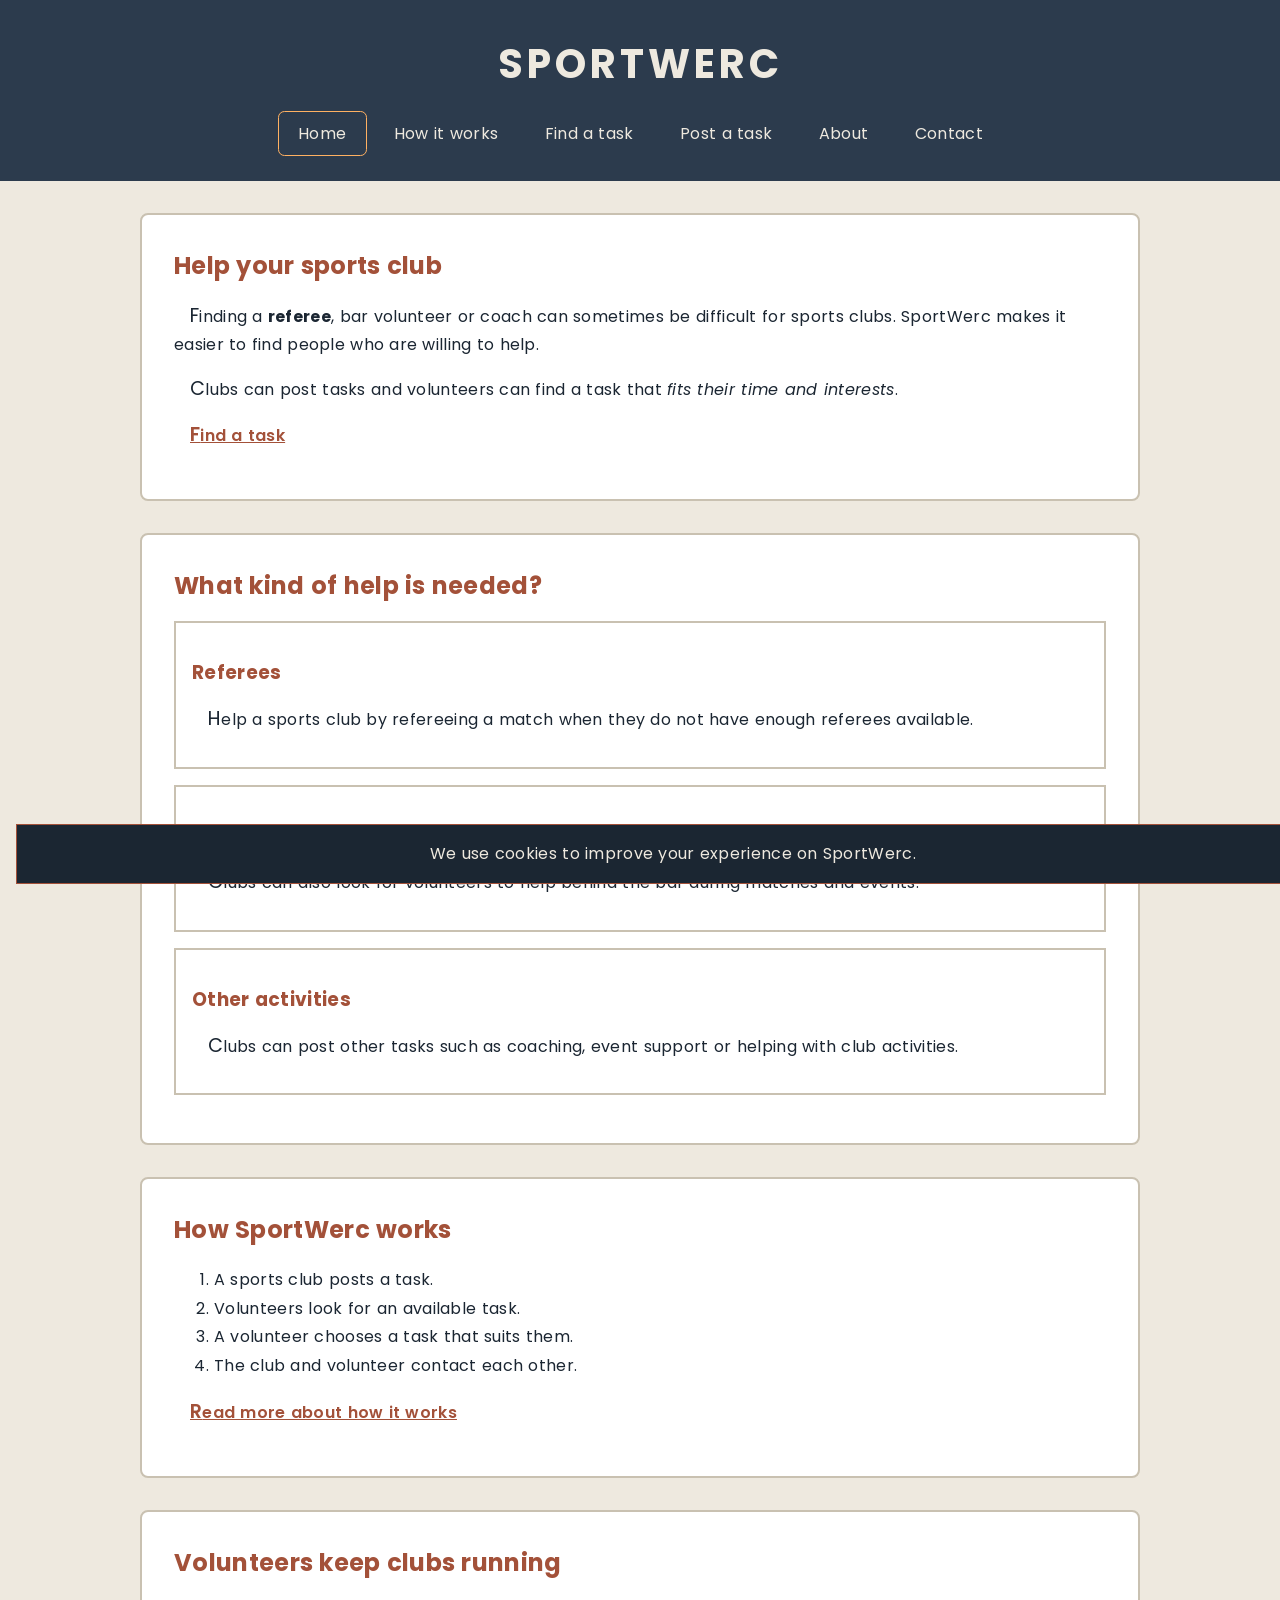
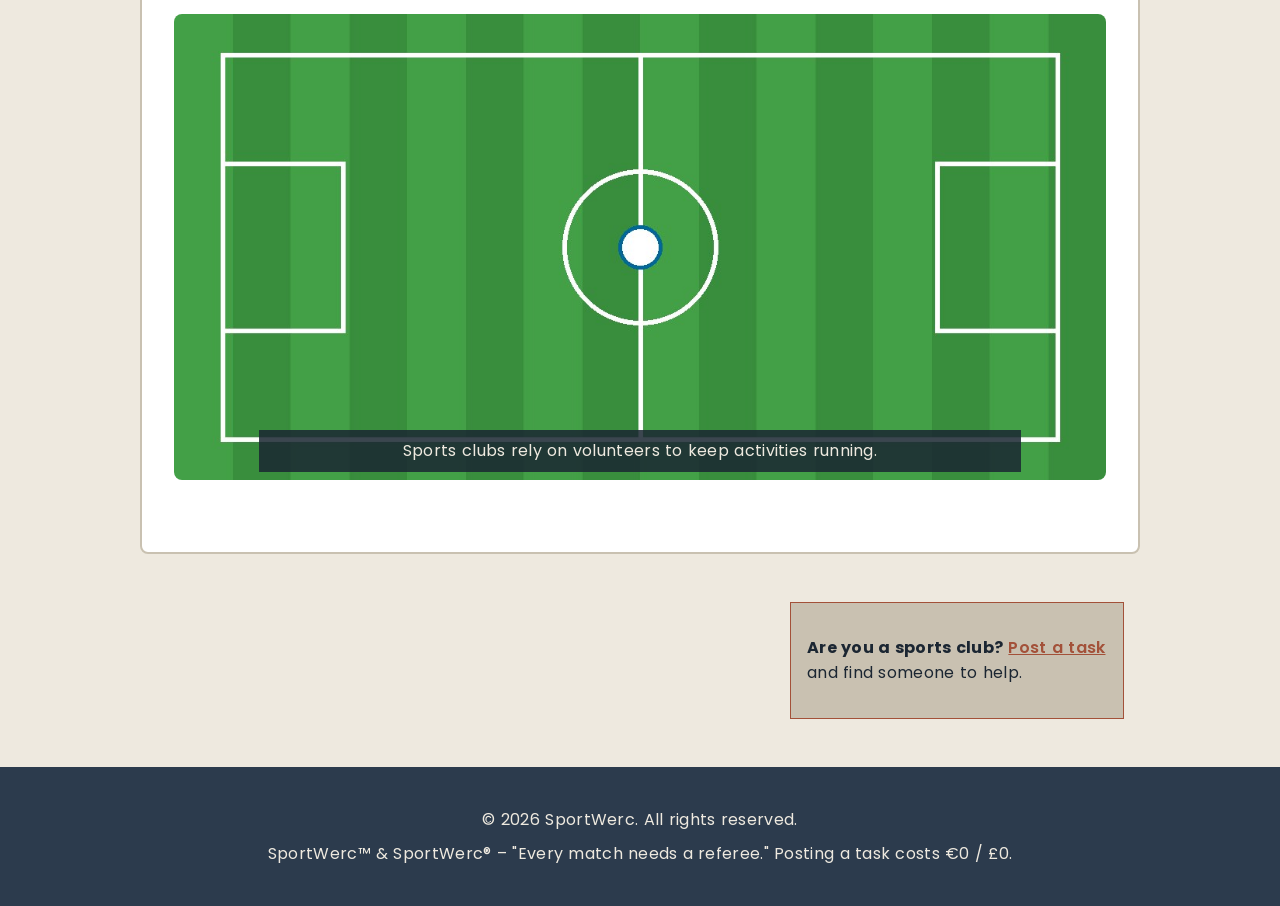
<file: index.html>
<!DOCTYPE html>
<html lang="en">

<head>
	<meta charset="utf-8">
	<meta name="viewport" content="width=device-width, initial-scale=1.0">

	<meta name="author" content="Valery van der Sluis">
	<meta name="description" content="SportWerc helps sports clubs find volunteers for refereeing, bar duty, coaching and other club activities.">
	<meta name="keywords" content="sports, volunteers, referee, clubs, tasks">

	<title>SportWerc | Home</title>

	<link rel="stylesheet" href="css/style.css" type="text/css">

	<link rel="icon" href="img/favicon.png" type="image/png">

	<link rel="preconnect" href="https://fonts.googleapis.com">
	<link rel="preconnect" href="https://fonts.gstatic.com" crossorigin>
	<link href="https://fonts.googleapis.com/css2?family=Poppins:wght@400;500;600;700&amp;display=swap" rel="stylesheet">
</head>

<body>

	<header>
		<h1>SportWerc</h1>

		<nav>
			<ul>
				<li><a href="index.html" aria-current="page">Home</a></li>
				<li><a href="how-it-works.html">How it works</a></li>
				<li><a href="find-task.html">Find a task</a></li>
				<li><a href="post-task.html">Post a task</a></li>
				<li><a href="about.html">About</a></li>
				<li><a href="contact.html">Contact</a></li>
			</ul>
		</nav>
	</header>


	<main>

		<section>
			<h2>Help your sports club</h2>

			<p>
				Finding a <strong>referee</strong>, bar volunteer or coach can sometimes
				be difficult for sports clubs. SportWerc makes it easier to find people
				who are willing to help.
			</p>

			<p>
				Clubs can post tasks and volunteers can find a task that
				<em>fits their time and interests</em>.
			</p>

			<p>
				<a href="find-task.html">Find a task</a>
			</p>
		</section>


		<section>
			<h2>What kind of help is needed?</h2>

			<article>
				<h3>Referees</h3>

				<p>
					Help a sports club by refereeing a match when they do not
					have enough referees available.
				</p>
			</article>

			<article>
				<h3>Bar duty</h3>

				<p>
					Clubs can also look for volunteers to help behind the bar
					during matches and events.
				</p>
			</article>

			<article>
				<h3>Other activities</h3>

				<p>
					Clubs can post other tasks such as coaching, event support
					or helping with club activities.
				</p>
			</article>
		</section>


		<section>
			<h2>How SportWerc works</h2>

			<ol>
				<li>A sports club posts a task.</li>
				<li>Volunteers look for an available task.</li>
				<li>A volunteer chooses a task that suits them.</li>
				<li>The club and volunteer contact each other.</li>
			</ol>

			<p>
				<a href="how-it-works.html">Read more about how it works</a>
			</p>
		</section>


		<section>
			<h2>Volunteers keep clubs running</h2>

			<figure>
				<img src="img/sports-club.jpg"
					alt="Illustration of a sports field with a ball"
					title="Sports club illustration">

				<figcaption>
					Sports clubs rely on volunteers to keep activities running.
				</figcaption>
			</figure>
		</section>


		<aside>
			<p>
				<strong>Are you a sports club?</strong>
				<a href="post-task.html">Post a task</a> and find someone to help.
			</p>
		</aside>

	</main>

	<aside class="cookies">
		<p>We use cookies to improve your experience on SportWerc.</p>
	</aside>

	<footer>
		<p>&copy; 2026 SportWerc. All rights reserved.</p>

		<p>
			SportWerc&trade; &amp; SportWerc&reg; &ndash; &quot;Every match needs a referee.&quot;
			Posting a task costs &euro;0 / &pound;0.
		</p>
	</footer>

</body>

</html>
</file>
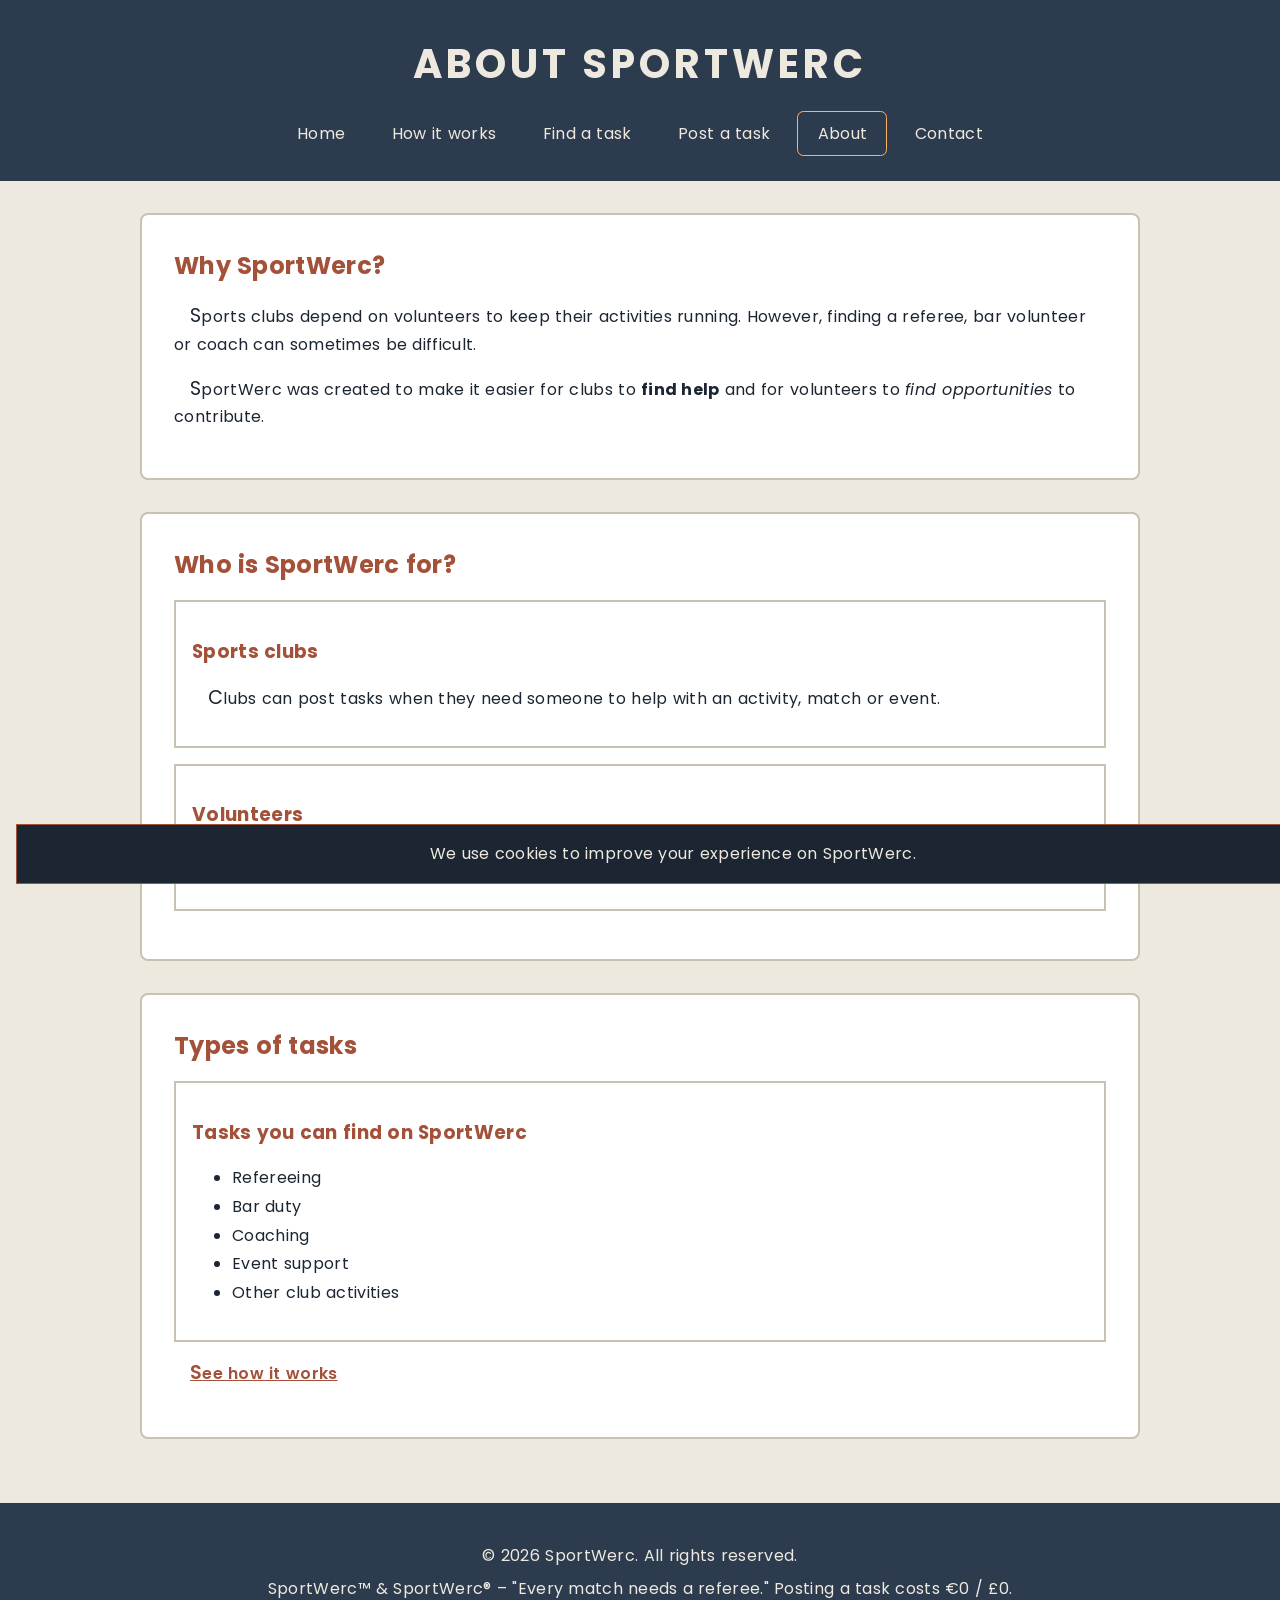
<file: about.html>
<!DOCTYPE html>
<html lang="en">

<head>
	<meta charset="utf-8">
	<meta name="viewport" content="width=device-width, initial-scale=1.0">

	<meta name="author" content="Valery van der Sluis">
	<meta name="description" content="Learn why SportWerc was created and how the platform helps sports clubs and volunteers connect with each other.">
	<meta name="keywords" content="sports, volunteers, referee, clubs, tasks">

	<title>SportWerc | About</title>

	<link rel="stylesheet" href="css/style.css" type="text/css">

	<link rel="icon" href="img/favicon.png" type="image/png">

	<link rel="preconnect" href="https://fonts.googleapis.com">
	<link rel="preconnect" href="https://fonts.gstatic.com" crossorigin>
	<link href="https://fonts.googleapis.com/css2?family=Poppins:wght@400;500;600;700&amp;display=swap" rel="stylesheet">
</head>

<body>

	<header>
		<h1>About SportWerc</h1>

		<nav>
			<ul>
				<li><a href="index.html">Home</a></li>
				<li><a href="how-it-works.html">How it works</a></li>
				<li><a href="find-task.html">Find a task</a></li>
				<li><a href="post-task.html">Post a task</a></li>
				<li><a href="about.html" aria-current="page">About</a></li>
				<li><a href="contact.html">Contact</a></li>
			</ul>
		</nav>
	</header>


	<main>

		<section>
			<h2>Why SportWerc?</h2>

			<p>
				Sports clubs depend on volunteers to keep their activities running.
				However, finding a referee, bar volunteer or coach can sometimes
				be difficult.
			</p>

			<p>
				SportWerc was created to make it easier for clubs to
				<strong>find help</strong> and for volunteers to
				<em>find opportunities</em> to contribute.
			</p>
		</section>


		<section>
			<h2>Who is SportWerc for?</h2>

			<article>
				<h3>Sports clubs</h3>

				<p>
					Clubs can post tasks when they need someone to help with
					an activity, match or event.
				</p>
			</article>

			<article>
				<h3>Volunteers</h3>

				<p>
					People who want to help can browse available tasks and
					choose something that fits their availability.
				</p>
			</article>
		</section>


		<section>
			<h2>Types of tasks</h2>

			<article>
				<h3>Tasks you can find on SportWerc</h3>

				<ul>
					<li>Refereeing</li>
					<li>Bar duty</li>
					<li>Coaching</li>
					<li>Event support</li>
					<li>Other club activities</li>
				</ul>
			</article>

			<p>
				<a href="how-it-works.html">See how it works</a>
			</p>
		</section>

	</main>

	<aside class="cookies">
		<p>We use cookies to improve your experience on SportWerc.</p>
	</aside>

	<footer>
		<p>&copy; 2026 SportWerc. All rights reserved.</p>

		<p>
			SportWerc&trade; &amp; SportWerc&reg; &ndash; &quot;Every match needs a referee.&quot;
			Posting a task costs &euro;0 / &pound;0.
		</p>
	</footer>

</body>

</html>
</file>
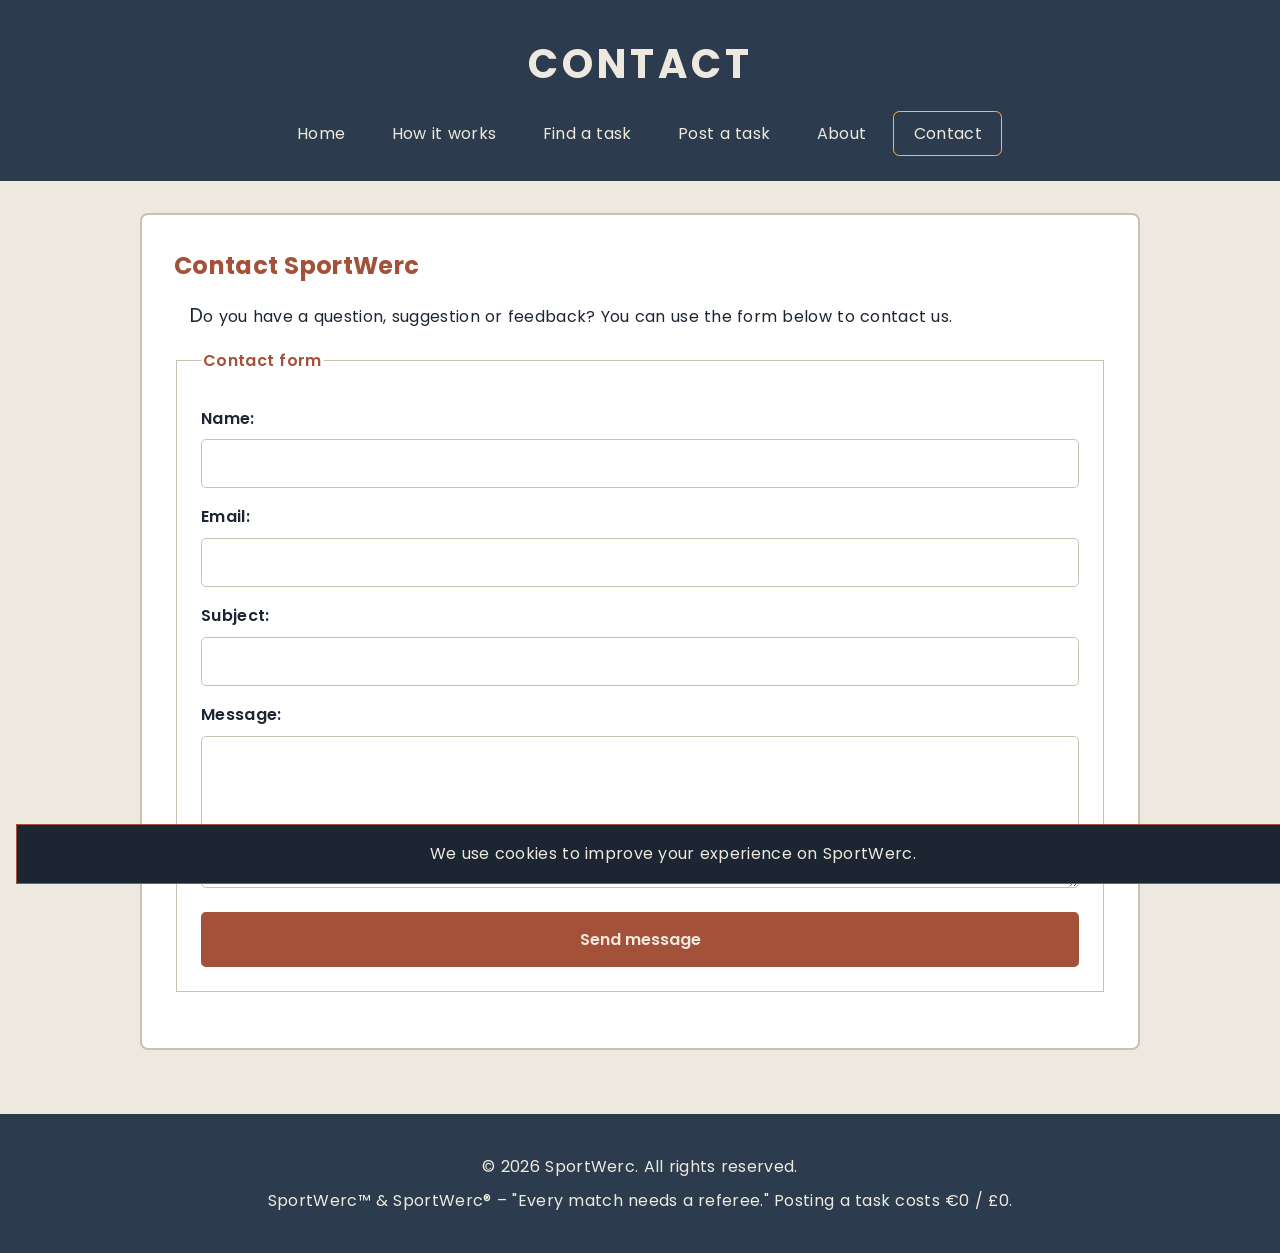
<file: contact.html>
<!DOCTYPE html>
<html lang="en">

<head>
	<meta charset="utf-8">
	<meta name="viewport" content="width=device-width, initial-scale=1.0">

	<meta name="author" content="Valery van der Sluis">
	<meta name="description" content="Contact SportWerc with questions, feedback or suggestions about finding volunteers for sports clubs.">
	<meta name="keywords" content="sports, volunteers, referee, clubs, tasks">

	<title>SportWerc | Contact</title>

	<link rel="stylesheet" href="css/style.css" type="text/css">

	<link rel="icon" href="img/favicon.png" type="image/png">

	<link rel="preconnect" href="https://fonts.googleapis.com">
	<link rel="preconnect" href="https://fonts.gstatic.com" crossorigin>
	<link href="https://fonts.googleapis.com/css2?family=Poppins:wght@400;500;600;700&amp;display=swap" rel="stylesheet">
</head>

<body>

	<header>
		<h1>Contact</h1>

		<nav>
			<ul>
				<li><a href="index.html">Home</a></li>
				<li><a href="how-it-works.html">How it works</a></li>
				<li><a href="find-task.html">Find a task</a></li>
				<li><a href="post-task.html">Post a task</a></li>
				<li><a href="about.html">About</a></li>
				<li><a href="contact.html" aria-current="page">Contact</a></li>
			</ul>
		</nav>
	</header>


	<main>

		<section>
			<h2>Contact SportWerc</h2>

			<p>
				Do you have a question, suggestion or feedback?
				You can use the form below to contact us.
			</p>

			<form>

				<fieldset>
					<legend>Contact form</legend>

					<label for="name">Name:</label>
					<input type="text" id="name" name="name">

					<label for="email">Email:</label>
					<input type="email" id="email" name="email">

					<label for="subject">Subject:</label>
					<input type="text" id="subject" name="subject">

					<label for="message">Message:</label>
					<textarea id="message" name="message"></textarea>

					<input type="submit" value="Send message">
				</fieldset>

			</form>
		</section>

	</main>

	<aside class="cookies">
		<p>We use cookies to improve your experience on SportWerc.</p>
	</aside>

	<footer>
		<p>&copy; 2026 SportWerc. All rights reserved.</p>

		<p>
			SportWerc&trade; &amp; SportWerc&reg; &ndash; &quot;Every match needs a referee.&quot;
			Posting a task costs &euro;0 / &pound;0.
		</p>
	</footer>

</body>

</html>
</file>
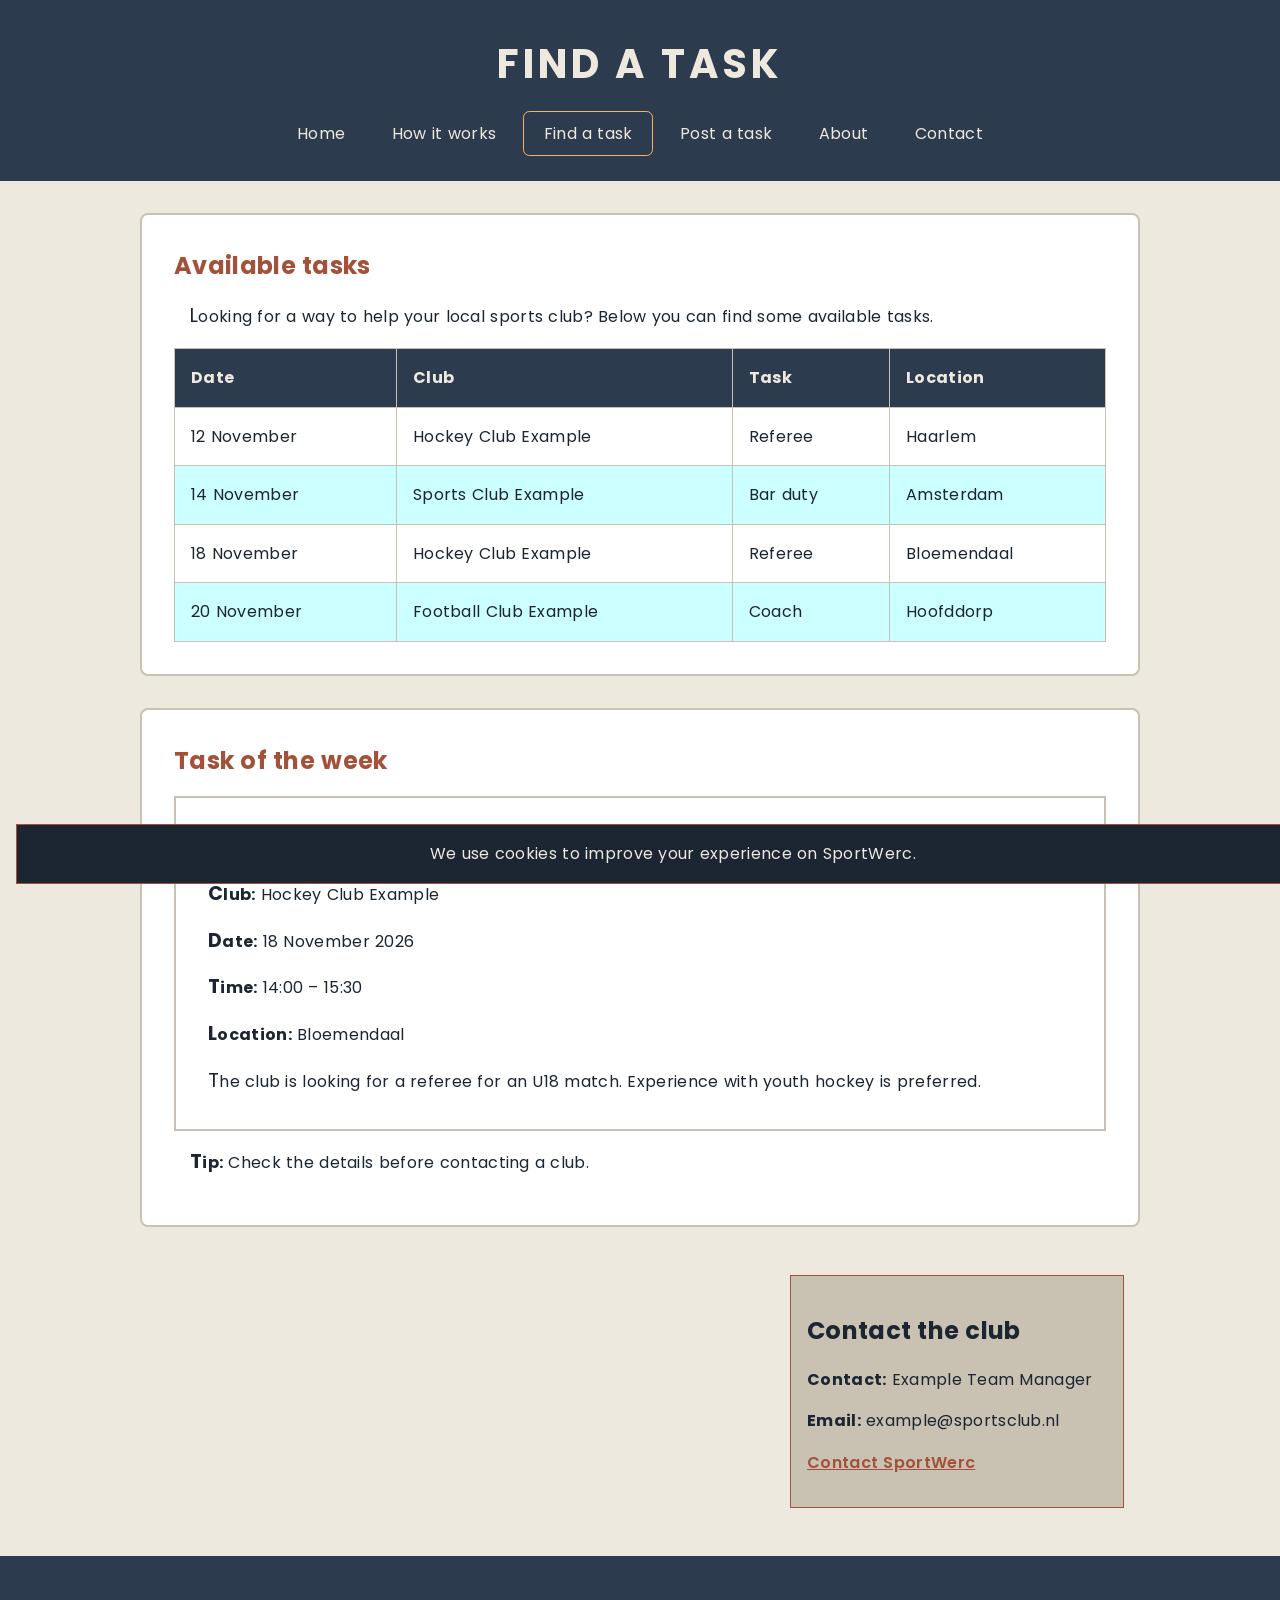
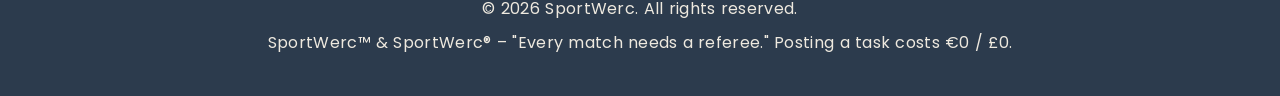
<file: find-task.html>
<!DOCTYPE html>
<html lang="en">

<head>
	<meta charset="utf-8">
	<meta name="viewport" content="width=device-width, initial-scale=1.0">

	<meta name="author" content="Valery van der Sluis">
	<meta name="description" content="Find available volunteer tasks at sports clubs, including refereeing, bar duty, coaching and event support.">
	<meta name="keywords" content="sports, volunteers, referee, clubs, tasks">

	<title>SportWerc | Find a task</title>

	<link rel="stylesheet" href="css/style.css" type="text/css">

	<link rel="icon" href="img/favicon.png" type="image/png">

	<link rel="preconnect" href="https://fonts.googleapis.com">
	<link rel="preconnect" href="https://fonts.gstatic.com" crossorigin>
	<link href="https://fonts.googleapis.com/css2?family=Poppins:wght@400;500;600;700&amp;display=swap" rel="stylesheet">
</head>

<body>

	<header>
		<h1>Find a task</h1>

		<nav>
			<ul>
				<li><a href="index.html">Home</a></li>
				<li><a href="how-it-works.html">How it works</a></li>
				<li><a href="find-task.html" aria-current="page">Find a task</a></li>
				<li><a href="post-task.html">Post a task</a></li>
				<li><a href="about.html">About</a></li>
				<li><a href="contact.html">Contact</a></li>
			</ul>
		</nav>
	</header>


	<main>

		<section>
			<h2>Available tasks</h2>

			<p>
				Looking for a way to help your local sports club?
				Below you can find some available tasks.
			</p>

			<table>
				<thead>
					<tr>
						<th>Date</th>
						<th>Club</th>
						<th>Task</th>
						<th>Location</th>
					</tr>
				</thead>

				<tbody>
					<tr>
						<td>12 November</td>
						<td>Hockey Club Example</td>
						<td>Referee</td>
						<td>Haarlem</td>
					</tr>

					<tr>
						<td>14 November</td>
						<td>Sports Club Example</td>
						<td>Bar duty</td>
						<td>Amsterdam</td>
					</tr>

					<tr>
						<td>18 November</td>
						<td>Hockey Club Example</td>
						<td>Referee</td>
						<td>Bloemendaal</td>
					</tr>

					<tr>
						<td>20 November</td>
						<td>Football Club Example</td>
						<td>Coach</td>
						<td>Hoofddorp</td>
					</tr>
				</tbody>
			</table>
		</section>


		<section>
			<h2>Task of the week</h2>

			<article>
				<h3>Referee needed for U18 match</h3>

				<p>
					<strong>Club:</strong> Hockey Club Example
				</p>

				<p>
					<strong>Date:</strong> 18 November 2026
				</p>

				<p>
					<strong>Time:</strong> 14:00 &ndash; 15:30
				</p>

				<p>
					<strong>Location:</strong> Bloemendaal
				</p>

				<p>
					The club is looking for a referee for an U18 match.
					Experience with youth hockey is preferred.
				</p>
			</article>

			<p>
				<strong>Tip:</strong> Check the details before contacting a club.
			</p>
		</section>


		<aside>
			<h2>Contact the club</h2>

			<p>
				<strong>Contact:</strong> Example Team Manager
			</p>

			<p>
				<strong>Email:</strong> example@sportsclub.nl
			</p>

			<p>
				<a href="contact.html">Contact SportWerc</a>
			</p>
		</aside>

	</main>

	<aside class="cookies">
		<p>We use cookies to improve your experience on SportWerc.</p>
	</aside>

	<footer>
		<p>&copy; 2026 SportWerc. All rights reserved.</p>

		<p>
			SportWerc&trade; &amp; SportWerc&reg; &ndash; &quot;Every match needs a referee.&quot;
			Posting a task costs &euro;0 / &pound;0.
		</p>
	</footer>

</body>

</html>
</file>
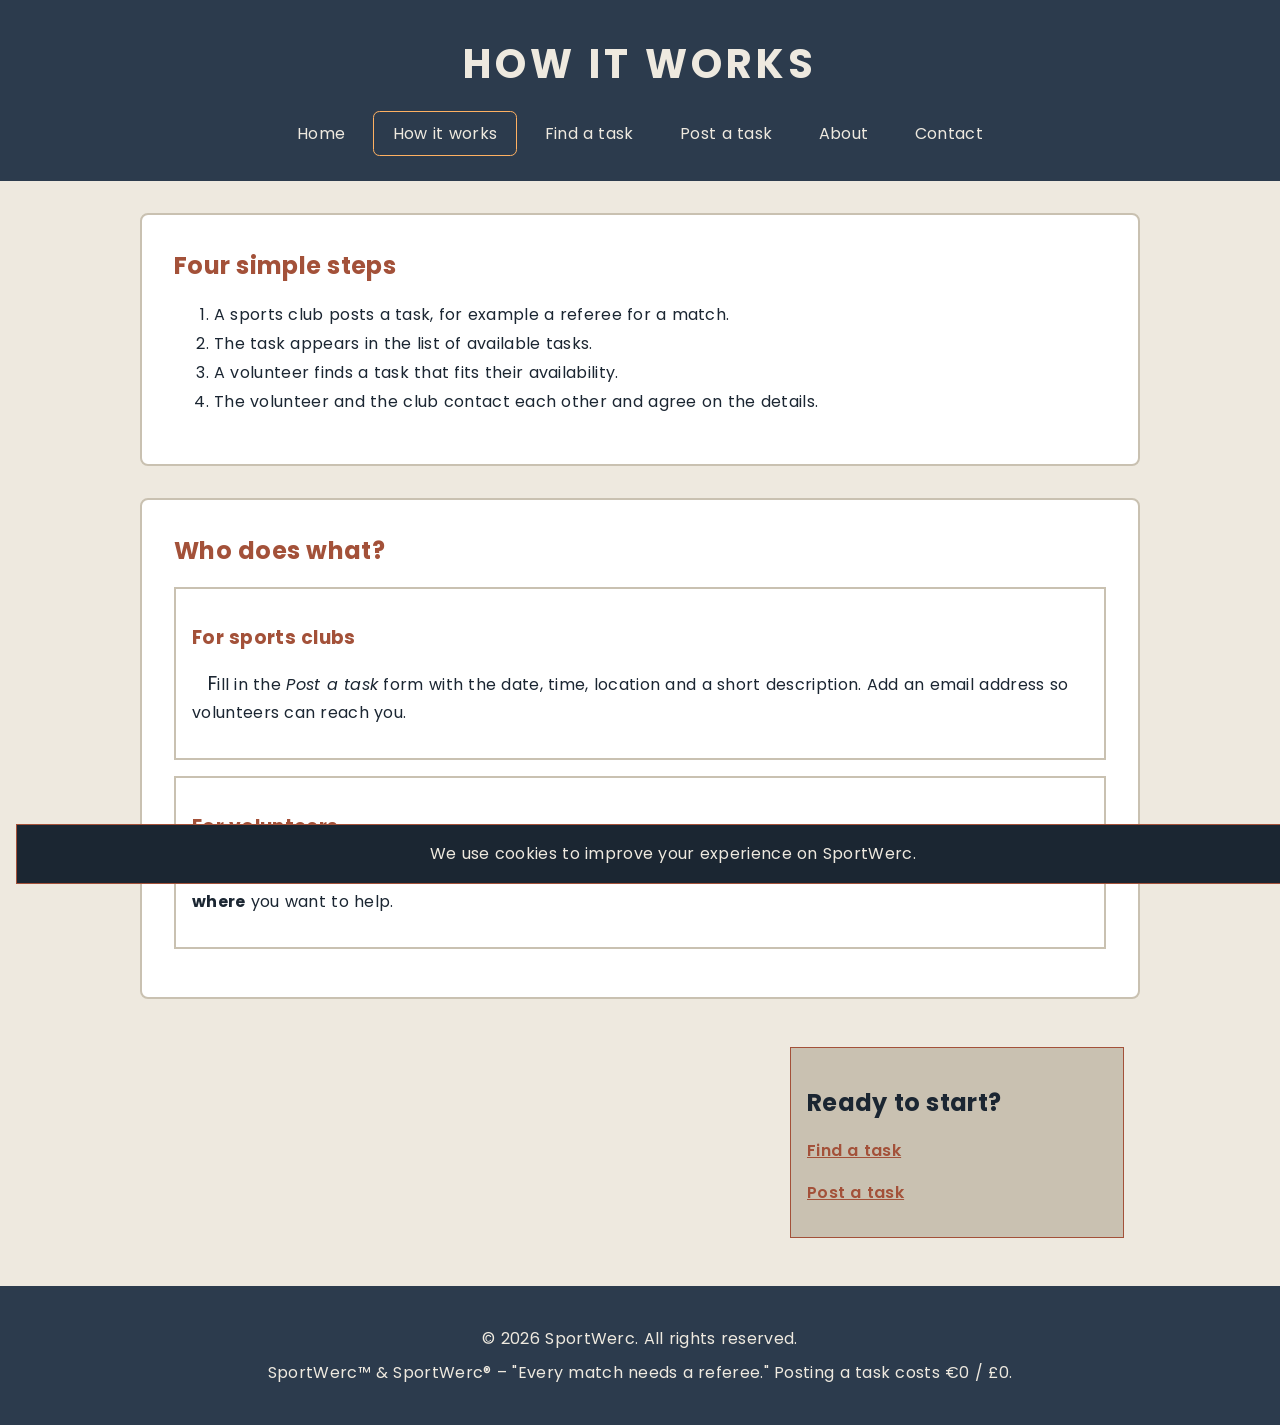
<file: how-it-works.html>
<!DOCTYPE html>
<html lang="en">

<head>
	<meta charset="utf-8">
	<meta name="viewport" content="width=device-width, initial-scale=1.0">

	<meta name="author" content="Valery van der Sluis">
	<meta name="description" content="Learn how SportWerc connects sports clubs that need referees and helpers with volunteers who want to help.">
	<meta name="keywords" content="sports, volunteers, referee, clubs, tasks">

	<title>SportWerc | How it works</title>

	<link rel="stylesheet" href="css/style.css" type="text/css">

	<link rel="icon" href="img/favicon.png" type="image/png">

	<link rel="preconnect" href="https://fonts.googleapis.com">
	<link rel="preconnect" href="https://fonts.gstatic.com" crossorigin>
	<link href="https://fonts.googleapis.com/css2?family=Poppins:wght@400;500;600;700&amp;display=swap" rel="stylesheet">
</head>

<body>

	<header>
		<h1>How it works</h1>

		<nav>
			<ul>
				<li><a href="index.html">Home</a></li>
				<li><a href="how-it-works.html" aria-current="page">How it works</a></li>
				<li><a href="find-task.html">Find a task</a></li>
				<li><a href="post-task.html">Post a task</a></li>
				<li><a href="about.html">About</a></li>
				<li><a href="contact.html">Contact</a></li>
			</ul>
		</nav>
	</header>


	<main>

		<section>
			<h2>Four simple steps</h2>

			<ol>
				<li>A sports club posts a task, for example a referee for a match.</li>
				<li>The task appears in the list of available tasks.</li>
				<li>A volunteer finds a task that fits their availability.</li>
				<li>The volunteer and the club contact each other and agree on the details.</li>
			</ol>
		</section>


		<section>
			<h2>Who does what?</h2>

			<article>
				<h3>For sports clubs</h3>

				<p>
					Fill in the <em>Post a task</em> form with the date, time, location and a
					short description. Add an email address so volunteers can reach you.
				</p>
			</article>

			<article>
				<h3>For volunteers</h3>

				<p>
					Browse the available tasks, choose a task that suits you and contact the
					club. You decide <strong>when</strong> and <strong>where</strong> you want to help.
				</p>
			</article>
		</section>


		<aside>
			<h2>Ready to start?</h2>

			<p>
				<a href="find-task.html">Find a task</a>
			</p>

			<p>
				<a href="post-task.html">Post a task</a>
			</p>
		</aside>

	</main>

	<aside class="cookies">
		<p>We use cookies to improve your experience on SportWerc.</p>
	</aside>

	<footer>
		<p>&copy; 2026 SportWerc. All rights reserved.</p>

		<p>
			SportWerc&trade; &amp; SportWerc&reg; &ndash; &quot;Every match needs a referee.&quot;
			Posting a task costs &euro;0 / &pound;0.
		</p>
	</footer>

</body>

</html>
</file>
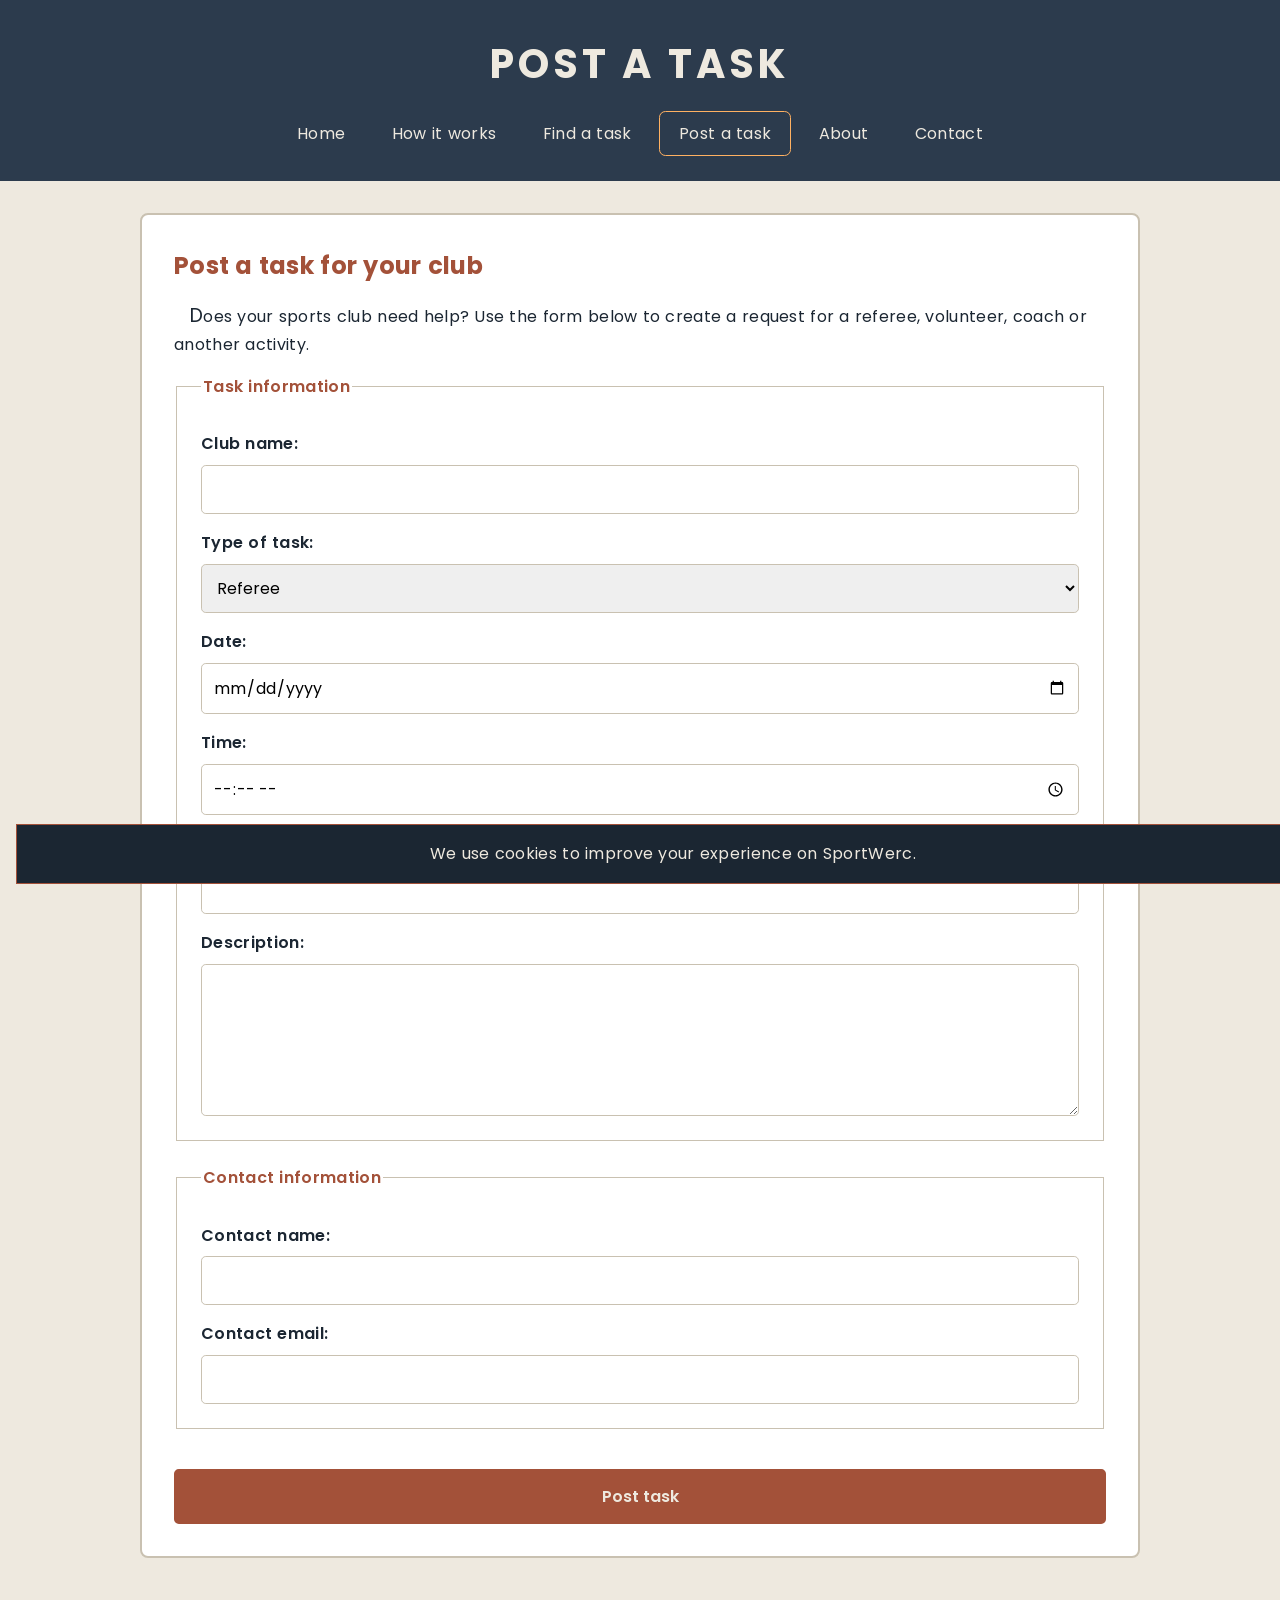
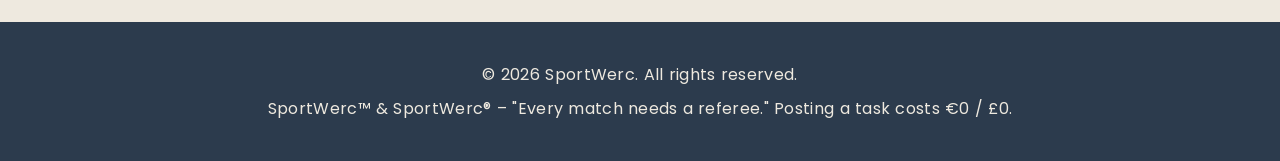
<file: post-task.html>
<!DOCTYPE html>
<html lang="en">

<head>
	<meta charset="utf-8">
	<meta name="viewport" content="width=device-width, initial-scale=1.0">

	<meta name="author" content="Valery van der Sluis">
	<meta name="description" content="Sports clubs can use SportWerc to post requests for referees, volunteers, coaches and other club activities.">
	<meta name="keywords" content="sports, volunteers, referee, clubs, tasks">

	<title>SportWerc | Post a task</title>

	<link rel="stylesheet" href="css/style.css" type="text/css">

	<link rel="icon" href="img/favicon.png" type="image/png">

	<link rel="preconnect" href="https://fonts.googleapis.com">
	<link rel="preconnect" href="https://fonts.gstatic.com" crossorigin>
	<link href="https://fonts.googleapis.com/css2?family=Poppins:wght@400;500;600;700&amp;display=swap" rel="stylesheet">
</head>

<body>

	<header>
		<h1>Post a task</h1>

		<nav>
			<ul>
				<li><a href="index.html">Home</a></li>
				<li><a href="how-it-works.html">How it works</a></li>
				<li><a href="find-task.html">Find a task</a></li>
				<li><a href="post-task.html" aria-current="page">Post a task</a></li>
				<li><a href="about.html">About</a></li>
				<li><a href="contact.html">Contact</a></li>
			</ul>
		</nav>
	</header>


	<main>

		<section>
			<h2>Post a task for your club</h2>

			<p>
				Does your sports club need help? Use the form below to create
				a request for a referee, volunteer, coach or another activity.
			</p>

			<form>

				<fieldset>
					<legend>Task information</legend>

					<label for="club-name">Club name:</label>
					<input type="text" id="club-name" name="club-name">

					<label for="task-type">Type of task:</label>
					<select id="task-type" name="task-type">
						<option value="referee">Referee</option>
						<option value="bar-duty">Bar duty</option>
						<option value="coach">Coach</option>
						<option value="event">Event support</option>
						<option value="other">Other</option>
					</select>

					<label for="date">Date:</label>
					<input type="date" id="date" name="date">

					<label for="time">Time:</label>
					<input type="time" id="time" name="time">

					<label for="location">Location:</label>
					<input type="text" id="location" name="location">

					<label for="description">Description:</label>
					<textarea id="description" name="description"></textarea>

				</fieldset>


				<fieldset>
					<legend>Contact information</legend>

					<label for="contact-name">Contact name:</label>
					<input type="text" id="contact-name" name="contact-name">

					<label for="contact-email">Contact email:</label>
					<input type="email" id="contact-email" name="contact-email">

				</fieldset>


				<input type="submit" value="Post task">

			</form>
		</section>

	</main>

	<aside class="cookies">
		<p>We use cookies to improve your experience on SportWerc.</p>
	</aside>

	<footer>
		<p>&copy; 2026 SportWerc. All rights reserved.</p>

		<p>
			SportWerc&trade; &amp; SportWerc&reg; &ndash; &quot;Every match needs a referee.&quot;
			Posting a task costs &euro;0 / &pound;0.
		</p>
	</footer>

</body>

</html>
</file>
<file: css/style.css>
/* General styling */

body {
	font-family: "Poppins", Arial, sans-serif;
	margin: 0;
	padding: 0;
	line-height: 1.6;
	letter-spacing: 0.02em;
	word-spacing: 0.05em;
	background-color: #EEE9DF;
	color: #1B2632;
}


/* Header */

header {
	background-color: #2C3B4D;
	color: #EEE9DF;
	padding: 2rem;
	text-align: center;
	position: relative;
}

h1 {
	margin: 0;
	text-transform: uppercase;
	letter-spacing: 0.1em;
}


/* Navigation */

nav {
	margin-top: 1.5rem;
}

nav > ul {
	display: flex;
	justify-content: center;
	align-items: center;
	gap: 0.5rem;
	flex-wrap: wrap;
	list-style-type: none;
	margin: 0;
	padding: 0;
}

nav a {
	color: #EEE9DF;
	text-decoration: none;
	padding: 0.6rem 1rem;
	border-radius: 0.4rem;
}


/* Mouse over link */

nav a:hover {
	background-color: #FFB162;
	color: #1B2632;
}


/* Selected link */

nav a:active {
	color: #FFB162;
}


/* Current page in the menu */

nav a[aria-current="page"] {
	border-color: #FFB162;
	border-style: solid;
	border-width: 1px;
}


/* Main content */

main {
	max-width: 62.5rem;
	margin: 0 auto;
	padding: 2rem;
}


/* Clear the floated aside */

main::after {
	content: "";
	display: block;
	clear: both;
}


/* Sections */

section {
	background-color: white;
	margin-bottom: 2rem;
	padding: 2rem;
	border-color: #C9C1B1;
	border-style: solid;
	border-width: 2px;
	border-radius: 0.5rem;
}


/* Headings */

section > h2 {
	color: #A35139;
	margin-top: 0;
}

h2,
h3 {
	margin-bottom: 1rem;
}


/* Paragraphs */

section p {
	text-indent: 1rem;
}

section p:first-letter {
	font-size: 1.2em;
}


/* Links */

main a {
	color: #A35139;
	font-weight: 600;
}

main a:hover {
	text-decoration: underline;
}

main a:visited {
	color: #2C3B4D;
}


/* Images */

figure {
	text-align: center;
	position: relative;
	margin: 2rem 0;
}

figure img {
	max-width: 100%;
	height: auto;
	border-radius: 0.5rem;
}

figcaption {
	position: absolute;
	bottom: 1rem;
	left: 0;
	right: 0;
	margin: auto;
	width: 80%;
	padding: 0.5rem;
	background-color: rgba(27, 38, 50, 0.85);
	color: #EEE9DF;
}


/* Articles */

article {
	padding: 1rem;
	margin-bottom: 1rem;
}

article > h3 {
	color: #A35139;
}


/* Aside */

aside {
	float: right;
	width: 30%;
	padding: 1rem;
	margin: 1rem;
	background-color: #C9C1B1;
	border-color: #A35139;
	border-style: solid;
	border-width: 1px;
}


/* Lists */

ul,
ol {
	line-height: 1.8;
}


/* Tables */

table {
	width: 100%;
	border-collapse: collapse;
	margin-top: 1rem;
}

th,
td {
	border-color: #C9C1B1;
	border-style: solid;
	border-width: 1px;
	padding: 1rem;
	text-align: left;
}

th {
	background-color: #2C3B4D;
	color: #EEE9DF;
}


/* Even and odd table rows */

tbody tr:nth-child(even) {
	background-color: #CFF;
}

tbody tr:nth-child(odd) {
	background-color: #FFF;
}


/* Forms */

form {
	display: flex;
	flex-direction: column;
}

fieldset {
	display: flex;
	flex-direction: column;
	gap: 0.5rem;
	margin-bottom: 1.5rem;
	padding: 1.5rem;
	border-color: #C9C1B1;
	border-style: solid;
	border-width: 1px;
}

legend {
	font-weight: 600;
	color: #A35139;
}

label {
	font-weight: 600;
	margin-top: 0.5rem;
}

input,
select,
textarea {
	font-family: "Poppins", Arial, sans-serif;
	font-size: 1rem;
	padding: 0.7rem;
	border-color: #C9C1B1;
	border-style: solid;
	border-width: 1px;
	border-radius: 0.3rem;
}

textarea {
	min-height: 8rem;
	resize: vertical;
}


/* Submit button */

input[type="submit"] {
	background-color: #A35139;
	color: #EEE9DF;
	font-weight: 600;
	cursor: pointer;
	border-color: #A35139;
	border-style: solid;
	border-width: 2px;
	padding: 0.8rem 1.5rem;
	margin-top: 1rem;
}

input[type="submit"]:hover {
	background-color: #FFB162;
	color: #1B2632;
}


/* Footer */

footer {
	clear: both;
	text-align: center;
	padding: 2rem;
	background-color: #2C3B4D;
	color: #EEE9DF;
}

footer p {
	margin: 0.5rem;
}


/* Cookie message */

.cookies {
	position: fixed;
	bottom: 0;
	left: 0;
	width: 100%;
	z-index: 9999;
	background-color: #1B2632;
	color: #EEE9DF;
	padding: 1rem;
	text-align: center;
}

.cookies p {
	margin: 0;
}


/* Responsive design - PC */

@media screen and (min-width: 769px) {

	h1 {
		font-size: 2.5rem;
	}

	main {
		padding: 2rem 3rem;
	}

	nav a {
		padding: 0.6rem 1.2rem;
	}

	article {
		border-color: #C9C1B1;
		border-style: solid;
		border-width: 2px;
	}
}


/* Responsive design - smartphone */

@media screen and (max-width: 768px) {

	main {
		padding: 1rem;
	}

	section {
		padding: 1rem;
	}

	nav > ul {
		flex-direction: column;
		gap: 0.2rem;
	}

	nav a {
		display: block;
		width: 80%;
		margin: 0 auto;
	}

	aside {
		float: none;
		width: auto;
		margin: 1rem 0;
	}

	table {
		font-size: 0.85rem;
	}

	th,
	td {
		padding: 0.6rem;
	}

	figure {
		margin: 1rem 0;
	}

	figcaption {
		position: static;
		width: auto;
		background-color: #2C3B4D;
	}
}


/* Responsive design - small smartphone */

@media screen and (max-width: 480px) {

	body {
		font-size: 0.9rem;
	}

	header {
		padding: 1.2rem;
	}

	h1 {
		font-size: 1.7rem;
	}

	main {
		padding: 0.7rem;
	}

	section {
		padding: 1rem;
	}

	nav a {
		width: 90%;
	}

	table {
		font-size: 0.75rem;
	}

	th,
	td {
		padding: 0.4rem;
	}

	input,
	select,
	textarea {
		font-size: 0.9rem;
	}
}
</file>
